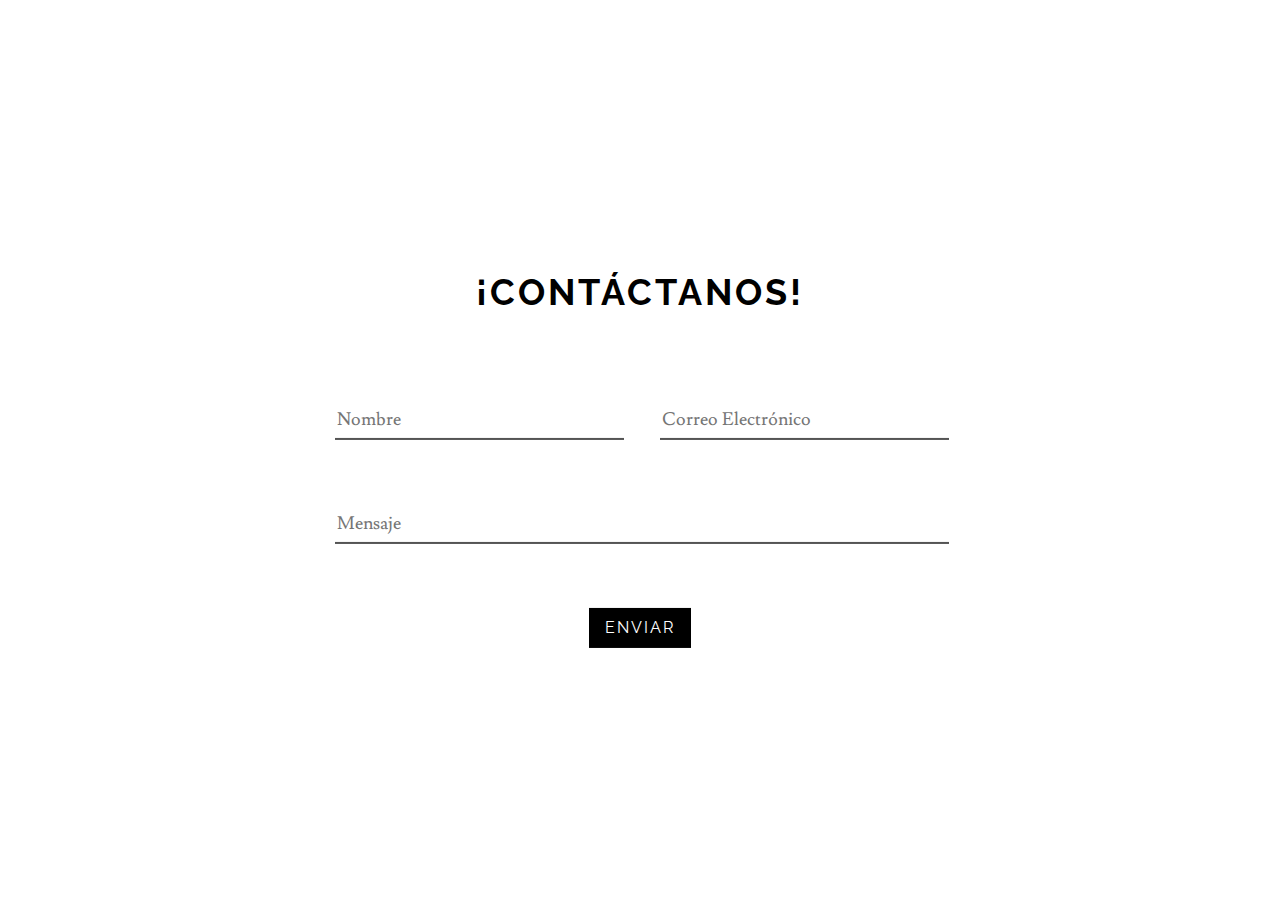
<file: contact.html>
<!DOCTYPE html>
<html lang="es">

<head>
    <meta charset="UTF-8">
    <meta name="viewport" content="width=device-width, initial-scale=1.0">
    <title>Contacto</title>
    <link rel="stylesheet" href="contact.css">
    <link rel="icon" href="imagenes/logo_navbar.png">
</head>

<body>
    <section class="get-in-touch">

        <h1 class="title">¡CONTÁCTANOS!</h1>

        <!-- FORMULARIO CONTACTO -->
        <form action="https://formsubmit.co/vertederodemarwan@gmail.com" method="POST" class="contact-form row" >

            <!-- NOMBRE -->
            <div class="form-field col x-50">
                <input id="name" class="input-text js-input" type="text" name="name" placeholder="Nombre" required>
                
            </div>

            <!-- EMAIL -->
            <div class="form-field col x-50">
                <input id="email" class="input-text js-input" type="email" name="email" placeholder="Correo Electrónico" required>
                
            </div>

            <!-- MENSAJE -->
            <div class="form-field col x-100">
                <input id="message" class="input-text js-input" type="text" name="message" placeholder="Mensaje" maxlength="500" required>
                
            </div>

            <!-- BOTÓN ENVIAR -->
            <div class="form-field col x-100 align-center">
                <input class="submit-btn" type="submit" value="Enviar">
            </div>


        </form>


    </section>
   
</body>

</html>
</file>
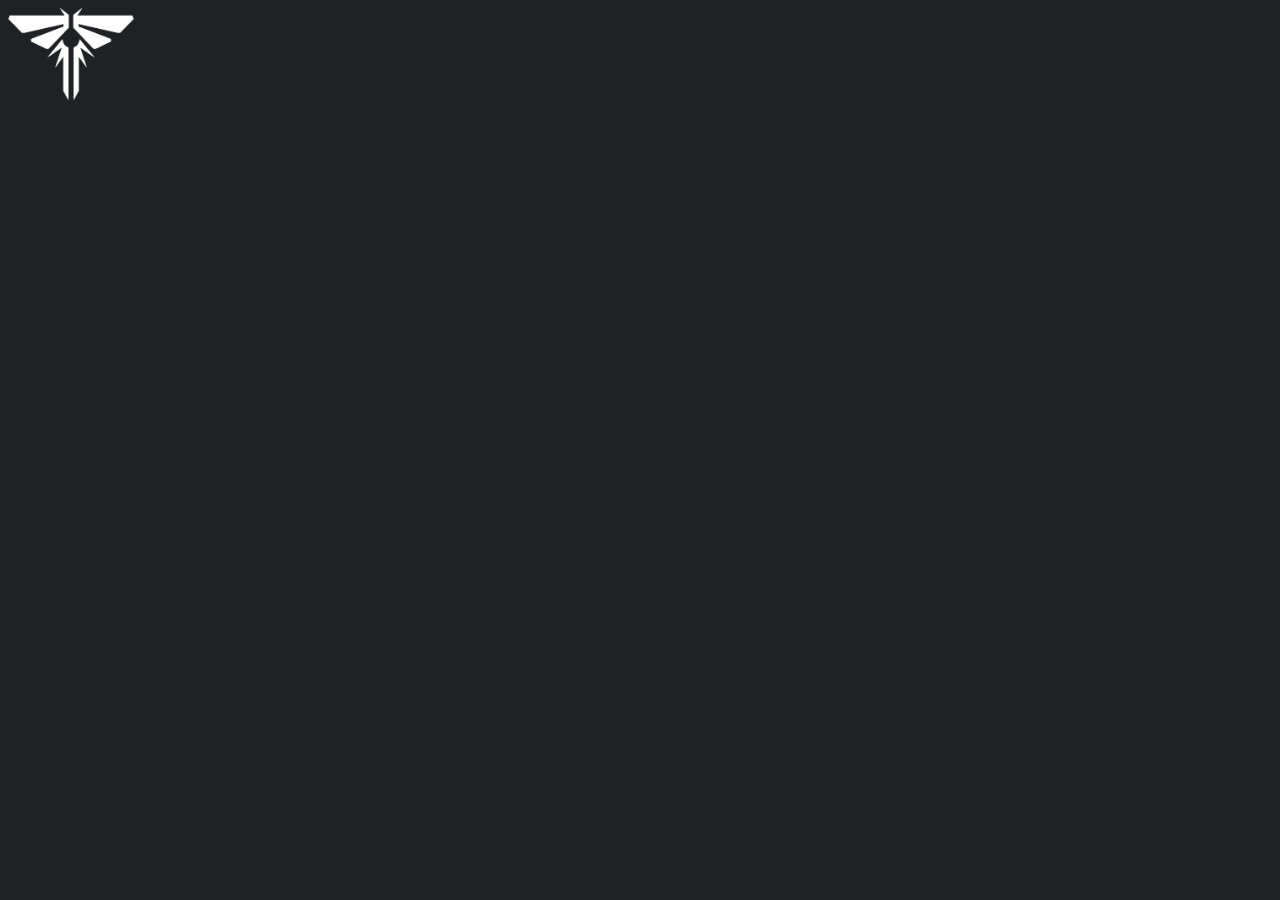
<file: loader.html>
<!DOCTYPE html>
<html lang="es">
<head>
	<meta charset="UTF-8">
	<meta name="viewport" content="width=device-width, initial-scale=1.0">
	<title>Loading</title>
	<link rel="stylesheet" type="text/css" href="loader.css">
	<link rel="icon" href="imagenes/logo_navbar.png">
	<link href="https://cdn.jsdelivr.net/npm/bootstrap@5.1.3/dist/css/bootstrap.min.css" rel="stylesheet" integrity="sha384-1BmE4kWBq78iYhFldvKuhfTAU6auU8tT94WrHftjDbrCEXSU1oBoqyl2QvZ6jIW3" crossorigin="anonymous">

	<!-- TAG PARA REDIRIGIR AL HOME -->
  <META HTTP-EQUIV="REFRESH" CONTENT="5;URL=index.html">

</head>
<body>
	
	<!-- DIV PARA CENTRAR LA IMAGEN -->
	<div class="imagen m-0 vh-100 row justify-content-center align-items-center">
		
		<img src="imagenes/logo_navbar.png">

	</div>



	<script src="https://cdn.jsdelivr.net/npm/bootstrap@5.1.3/dist/js/bootstrap.bundle.min.js" integrity="sha384-ka7Sk0Gln4gmtz2MlQnikT1wXgYsOg+OMhuP+IlRH9sENBO0LRn5q+8nbTov4+1p" crossorigin="anonymous"></script>
</body>
</html>
</file>
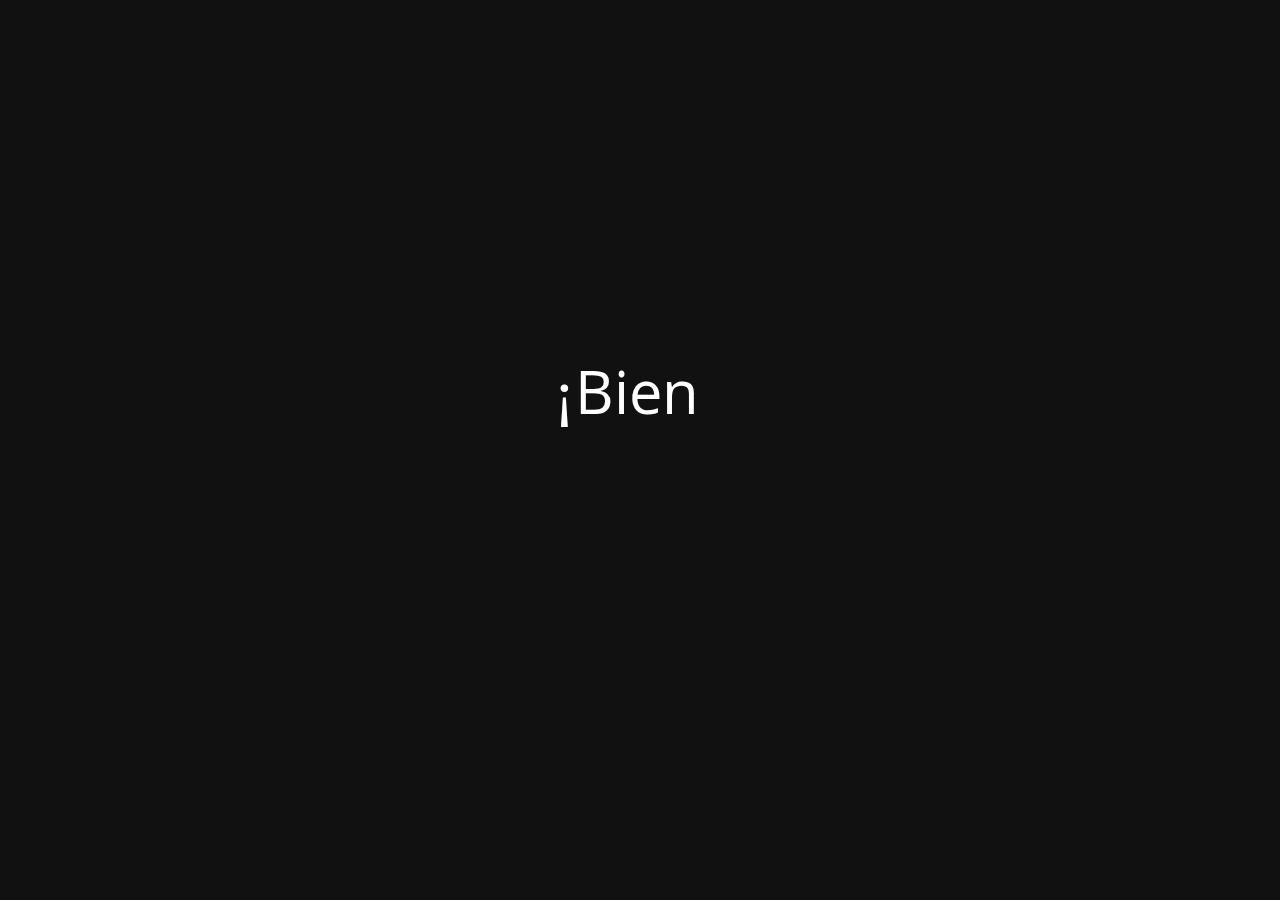
<file: logeado.html>
<!DOCTYPE html>
<html lang="es">
<head>
	<meta charset="UTF-8">
	<meta name="viewport" content="width=device-width, initial-scale=1.0">
	<title>Bienvenido</title>
	<link rel="stylesheet" type="text/css" href="logeado.css">
  <link rel="icon" href="imagenes/logo_navbar.png">

  <!-- TAG PARA REDIRIGIR AL HOME -->
  <META HTTP-EQUIV="REFRESH" CONTENT="11;URL=index.html">
</head>
<body>
	

  <!-- DIV ESTILO -->
	<div class='console-container'><span id='text'></span><div class='console-underscore' id='console'>&#95;</div></div>


  <!-- SCRIPT DEL TEXTO -->
	<script type="text/javascript">
		
		// function([string1, string2],target id,[color1,color2])    
 consoleText(['¡Bienvenido!', 'Redirigiendo...'], 'text',['white', 'white']);

function consoleText(words, id, colors) {
  if (colors === undefined) colors = ['#fff'];
  var visible = true;
  var con = document.getElementById('console');
  var letterCount = 1;
  var x = 1;
  var waiting = false;
  var target = document.getElementById(id)
  target.setAttribute('style', 'color:' + colors[0])
  window.setInterval(function() {

    if (letterCount === 0 && waiting === false) {
      waiting = true;
      target.innerHTML = words[0].substring(0, letterCount)
      window.setTimeout(function() {
        var usedColor = colors.shift();
        colors.push(usedColor);
        var usedWord = words.shift();
        words.push(usedWord);
        x = 1;
        target.setAttribute('style', 'color:' + colors[0])
        letterCount += x;
        waiting = false;
      }, 1000)
    } else if (letterCount === words[0].length + 1 && waiting === false) {
      waiting = true;
      window.setTimeout(function() {
        x = -1;
        letterCount += x;
        waiting = false;
      }, 1000)
    } else if (waiting === false) {
      target.innerHTML = words[0].substring(0, letterCount)
      letterCount += x;
    }
  }, 120)
  window.setInterval(function() {
    if (visible === true) {
      con.className = 'console-underscore hidden'
      visible = false;

    } else {
      con.className = 'console-underscore'

      visible = true;
    }
  }, 400)
}

	</script>

</body>
</html>
</file>
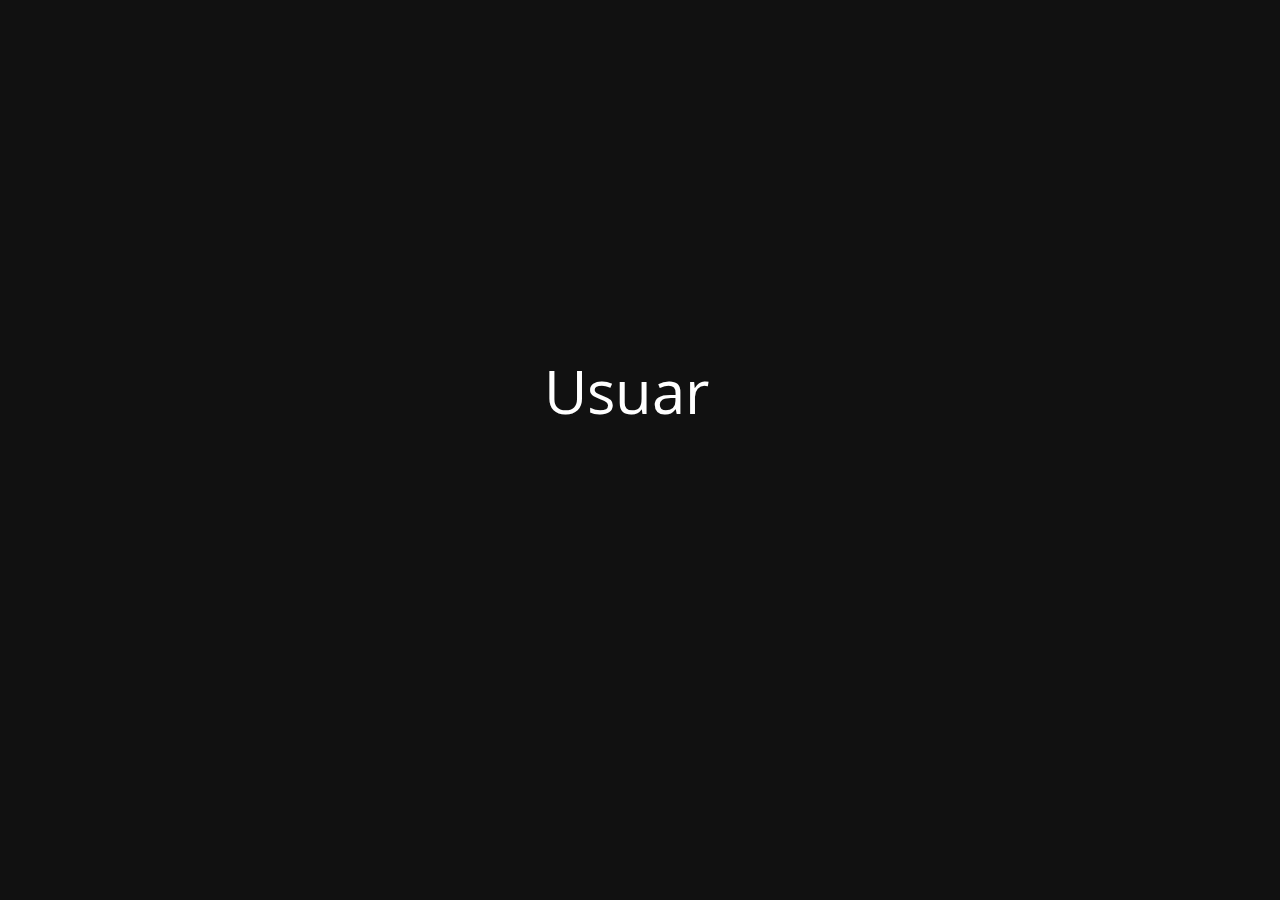
<file: nologeado.html>
<!DOCTYPE html>
<html lang="es">
<head>
	<meta charset="UTF-8">
	<meta name="viewport" content="width=device-width, initial-scale=1.0">
	<title>No Logeado</title>
  <link rel="icon" href="imagenes/logo_navbar.png">
	<link rel="stylesheet" type="text/css" href="logeado.css">
  
</head>
<body>
	
  <!-- DIV ESTILO -->
	<div class='console-container'><span id='text'></span><div class='console-underscore' id='console'>&#95;</div></div>



  <!-- SCRIPT DEL TEXTO -->
	<script type="text/javascript">
		
		// function([string1, string2],target id,[color1,color2])    
 consoleText(['Usuario Incorrecto'], 'text',['white']);

function consoleText(words, id, colors) {
  if (colors === undefined) colors = ['#fff'];
  var visible = true;
  var con = document.getElementById('console');
  var letterCount = 1;
  var x = 1;
  var waiting = false;
  var target = document.getElementById(id)
  target.setAttribute('style', 'color:' + colors[0])
  window.setInterval(function() {

    if (letterCount === 0 && waiting === false) {
      waiting = true;
      target.innerHTML = words[0].substring(0, letterCount)
      window.setTimeout(function() {
        var usedColor = colors.shift();
        colors.push(usedColor);
        var usedWord = words.shift();
        words.push(usedWord);
        x = 1;
        target.setAttribute('style', 'color:' + colors[0])
        letterCount += x;
        waiting = false;
      }, 1000)
    } else if (letterCount === words[0].length + 1 && waiting === false) {
      waiting = true;
      window.setTimeout(function() {
        x = -1;
        letterCount += x;
        waiting = false;
      }, 1000)
    } else if (waiting === false) {
      target.innerHTML = words[0].substring(0, letterCount)
      letterCount += x;
    }
  }, 120)
  window.setInterval(function() {
    if (visible === true) {
      con.className = 'console-underscore hidden'
      visible = false;

    } else {
      con.className = 'console-underscore'

      visible = true;
    }
  }, 400)
}

	</script>

</body>
</html>
</file>
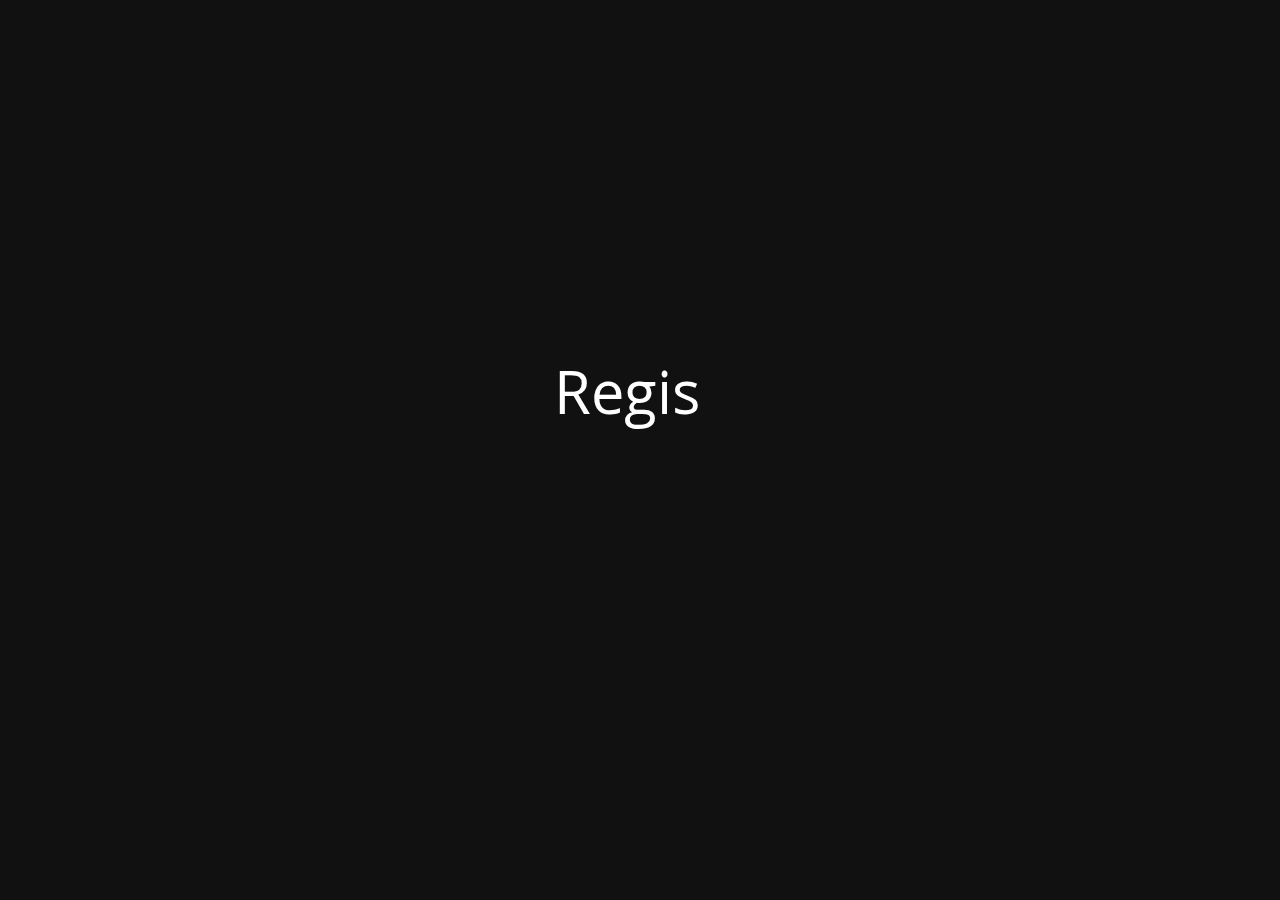
<file: registrado.html>
<!DOCTYPE html>
<html lang="es">
<head>
	<meta charset="UTF-8">
	<meta name="viewport" content="width=device-width, initial-scale=1.0">
	<title>Registrado</title>
	<link rel="stylesheet" type="text/css" href="logeado.css">
  <link rel="icon" href="imagenes/logo_navbar.png">
  <META HTTP-EQUIV="REFRESH" CONTENT="5;URL=index.html">
</head>
<body>
	

  <!-- DIV ESTILO -->
	<div class='console-container'><span id='text'></span><div class='console-underscore' id='console'>&#95;</div></div>


  <!-- SCRIPT DEL TEXTO -->
	<script type="text/javascript">
		
		// function([string1, string2],target id,[color1,color2])    
 consoleText(['Registrado Correctamente'], 'text',['white']);

function consoleText(words, id, colors) {
  if (colors === undefined) colors = ['#fff'];
  var visible = true;
  var con = document.getElementById('console');
  var letterCount = 1;
  var x = 1;
  var waiting = false;
  var target = document.getElementById(id)
  target.setAttribute('style', 'color:' + colors[0])
  window.setInterval(function() {

    if (letterCount === 0 && waiting === false) {
      waiting = true;
      target.innerHTML = words[0].substring(0, letterCount)
      window.setTimeout(function() {
        var usedColor = colors.shift();
        colors.push(usedColor);
        var usedWord = words.shift();
        words.push(usedWord);
        x = 1;
        target.setAttribute('style', 'color:' + colors[0])
        letterCount += x;
        waiting = false;
      }, 1000)
    } else if (letterCount === words[0].length + 1 && waiting === false) {
      waiting = true;
      window.setTimeout(function() {
        x = -1;
        letterCount += x;
        waiting = false;
      }, 1000)
    } else if (waiting === false) {
      target.innerHTML = words[0].substring(0, letterCount)
      letterCount += x;
    }
  }, 120)
  window.setInterval(function() {
    if (visible === true) {
      con.className = 'console-underscore hidden'
      visible = false;

    } else {
      con.className = 'console-underscore'

      visible = true;
    }
  }, 400)
}

	</script>

</body>
</html>
</file>
<file: contact.css>
@import url(https://fonts.googleapis.com/css?family=Raleway:300);
@import url(https://fonts.googleapis.com/css?family=Lusitana:400,700);
.align-center {
  text-align: center;
}
html {
  height: 100%;
}
body {
  height: 100%;
  position: relative;
}

.row {
  margin: -20px 0;
}
.row:after {
  content: "";
  display: table;
  clear: both;
}
.row .col {
  padding: 0 20px;
  float: left;
  box-sizing: border-box;
}
.row .col.x-50 {
  width: 50%;
}
.row .col.x-100 {
  width: 100%;
}
.content-wrapper {
  min-height: 100%;
  position: relative;
}
.get-in-touch {
  max-width: 650px;
  margin: 0 auto;
  position: relative;
  top: 50%;
  transform: translateY(-50%);
}
.get-in-touch .title {
  text-align: center;
  font-family: Raleway, sans-serif;
  text-transform: uppercase;
  letter-spacing: 3px;
  font-size: 36px;
  line-height: 48px;
  padding-bottom: 48px;
}
.contact-form .form-field {
  position: relative;
  margin: 32px 0;
  
}
.contact-form .input-text {
  display: block;
  width: 100%;
  height: 36px;
  border-width: 0 0 2px 0;
  border-color: #000;
  font-family: Lusitana, serif;
  font-size: 18px;
  line-height: 26px;
  font-weight: 400;
}
.contact-form .input-text:focus {
  outline: none;
}
.contact-form .input-text:focus + .label, .contact-form .input-text.not-empty + .label {
  transform: translateY(-24px);
}
.contact-form .label {
  position: absolute;
  left: 20px;
  bottom: 11px;
  font-family: Lusitana, serif;
  font-size: 18px;
  line-height: 26px;
  font-weight: 400;
  color: #888;
  cursor: text;
  transition: transform 0.2s ease-in-out;
}
.contact-form .submit-btn {
  display: inline-block;
  background-color: #000;
  color: #fff;
  font-family: Raleway, sans-serif;
  text-transform: uppercase;
  letter-spacing: 2px;
  font-size: 16px;
  line-height: 24px;
  padding: 8px 16px;
  border: none;
  cursor: pointer;
}
.note {
  position: absolute;
  left: 0;
  bottom: 10px;
  width: 100%;
  text-align: center;
  font-family: Lusitana, serif;
  font-size: 16px;
  line-height: 21px;
}
.note .link {
  color: #888;
  text-decoration: none;
}
.note .link:hover {
  text-decoration: underline;
}
</file>
<file: loader.css>
body{

    background-color: rgb(32, 33, 36) !important;
}

/*ANIMACIÓN PARPADEO*/
@keyframes blink {
    0% {
        opacity: 1;
    }
    50% {
        opacity: 0;
    }
    100% {
        opacity: 1;
    }
}

img {
    animation: blink 2s;
    animation-iteration-count: infinite;
    width: 10% !important; 
    height: auto !important;

}
</file>
<file: logeado.css>
@import url(https://fonts.googleapis.com/css?family=Khula:700);
body {
  background: #111;
}
.hidden {
  opacity:0;
}
.console-container {
 
  font-family:Khula;
  font-size:4em;
  text-align:center;
  height:200px;
  width:600px;
  display:block;
  position:absolute;
  color:white;
  top:0;
  bottom:0;
  left:0;
  right:0;
  margin:auto;
}
.console-underscore {
   display:inline-block;
  position:relative;
  top:-0.14em;
  left:10px;
}
</file>
